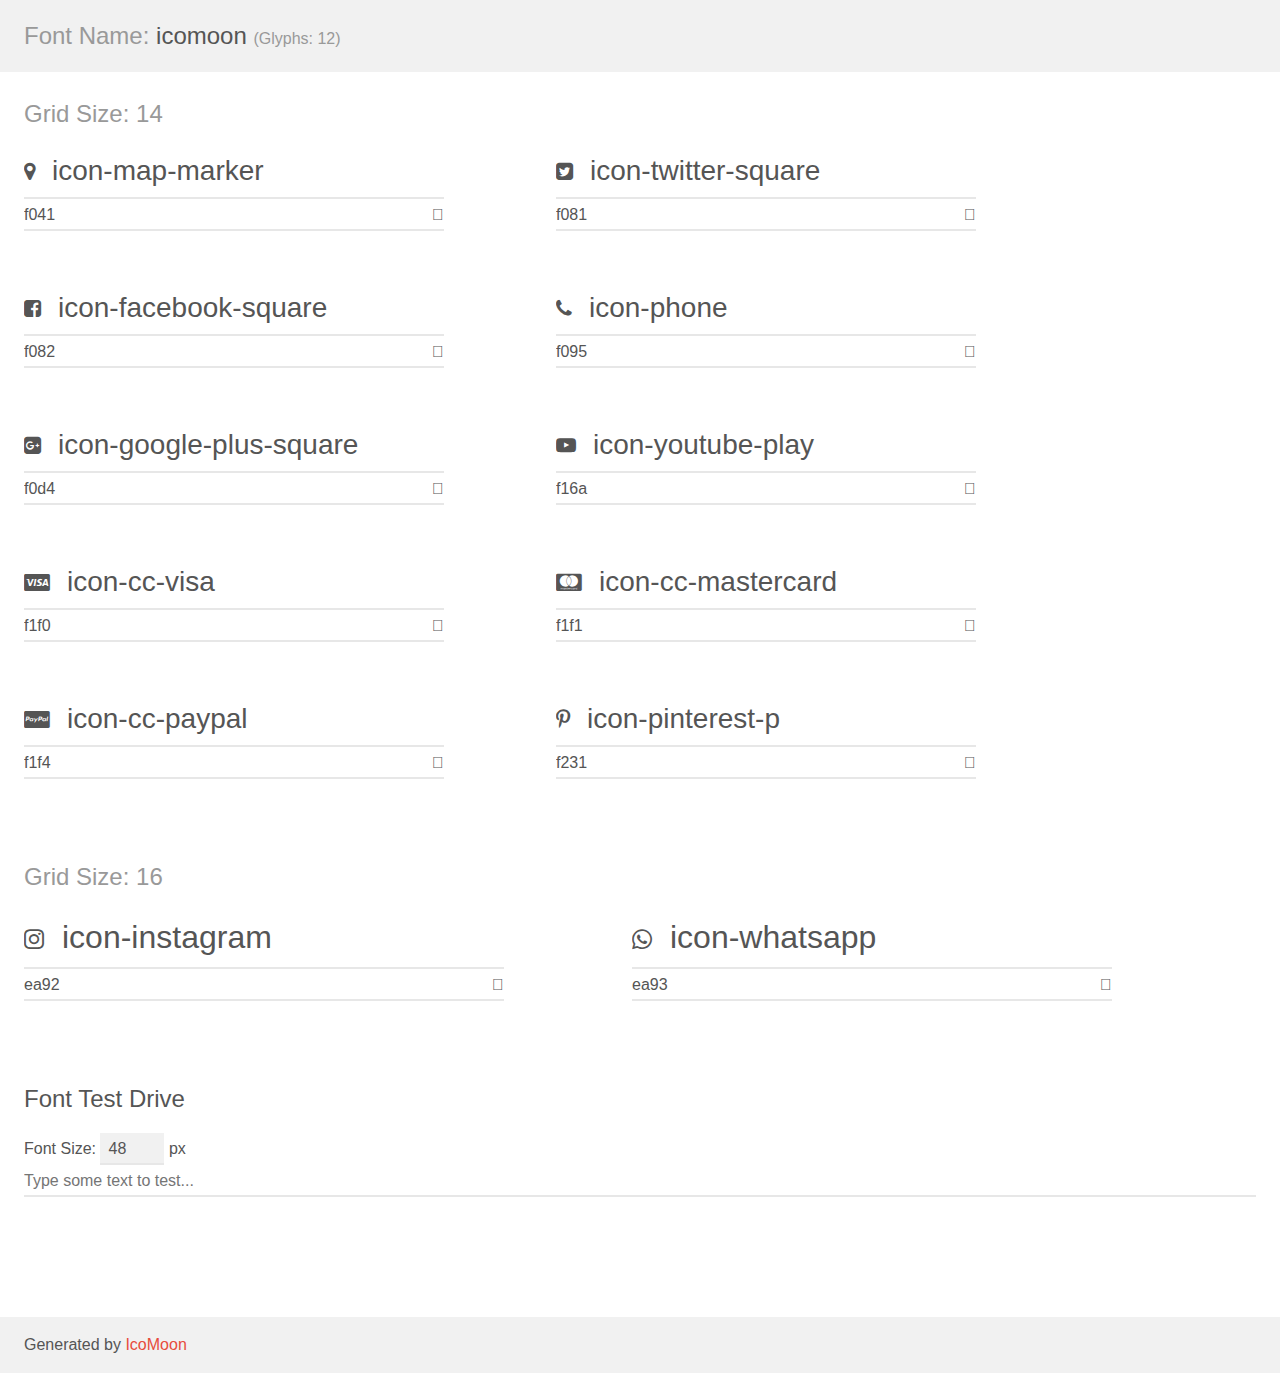
<file: assets/icon/demo.html>
<!doctype html>
<html>
<head>
    <meta charset="utf-8">
    <title>IcoMoon Demo</title>
    <meta name="description" content="An Icon Font Generated By IcoMoon.io">
    <meta name="viewport" content="width=device-width, initial-scale=1">
    <link rel="stylesheet" href="demo-files/demo.css">
    <link rel="stylesheet" href="style.css"></head>
<body>
    <div class="bgc1 clearfix">
        <h1 class="mhmm mvm"><span class="fgc1">Font Name:</span> icomoon <small class="fgc1">(Glyphs:&nbsp;12)</small></h1>
    </div>
    <div class="clearfix mhl ptl">
        <h1 class="mvm mtn fgc1">Grid Size: 14</h1>
        <div class="glyph fs1">
            <div class="clearfix bshadow0 pbs">
                <span class="icon-map-marker">
                
                </span>
                <span class="mls"> icon-map-marker</span>
            </div>
            <fieldset class="fs0 size1of1 clearfix hidden-false">
                <input type="text" readonly value="f041" class="unit size1of2" />
                <input type="text" maxlength="1" readonly value="&#xf041;" class="unitRight size1of2 talign-right" />
            </fieldset>
            <div class="fs0 bshadow0 clearfix hidden-true">
                <span class="unit pvs fgc1">liga: </span>
                <input type="text" readonly value="" class="liga unitRight" />
            </div>
        </div>
        <div class="glyph fs1">
            <div class="clearfix bshadow0 pbs">
                <span class="icon-twitter-square">
                
                </span>
                <span class="mls"> icon-twitter-square</span>
            </div>
            <fieldset class="fs0 size1of1 clearfix hidden-false">
                <input type="text" readonly value="f081" class="unit size1of2" />
                <input type="text" maxlength="1" readonly value="&#xf081;" class="unitRight size1of2 talign-right" />
            </fieldset>
            <div class="fs0 bshadow0 clearfix hidden-true">
                <span class="unit pvs fgc1">liga: </span>
                <input type="text" readonly value="" class="liga unitRight" />
            </div>
        </div>
        <div class="glyph fs1">
            <div class="clearfix bshadow0 pbs">
                <span class="icon-facebook-square">
                
                </span>
                <span class="mls"> icon-facebook-square</span>
            </div>
            <fieldset class="fs0 size1of1 clearfix hidden-false">
                <input type="text" readonly value="f082" class="unit size1of2" />
                <input type="text" maxlength="1" readonly value="&#xf082;" class="unitRight size1of2 talign-right" />
            </fieldset>
            <div class="fs0 bshadow0 clearfix hidden-true">
                <span class="unit pvs fgc1">liga: </span>
                <input type="text" readonly value="" class="liga unitRight" />
            </div>
        </div>
        <div class="glyph fs1">
            <div class="clearfix bshadow0 pbs">
                <span class="icon-phone">
                
                </span>
                <span class="mls"> icon-phone</span>
            </div>
            <fieldset class="fs0 size1of1 clearfix hidden-false">
                <input type="text" readonly value="f095" class="unit size1of2" />
                <input type="text" maxlength="1" readonly value="&#xf095;" class="unitRight size1of2 talign-right" />
            </fieldset>
            <div class="fs0 bshadow0 clearfix hidden-true">
                <span class="unit pvs fgc1">liga: </span>
                <input type="text" readonly value="" class="liga unitRight" />
            </div>
        </div>
        <div class="glyph fs1">
            <div class="clearfix bshadow0 pbs">
                <span class="icon-google-plus-square">
                
                </span>
                <span class="mls"> icon-google-plus-square</span>
            </div>
            <fieldset class="fs0 size1of1 clearfix hidden-false">
                <input type="text" readonly value="f0d4" class="unit size1of2" />
                <input type="text" maxlength="1" readonly value="&#xf0d4;" class="unitRight size1of2 talign-right" />
            </fieldset>
            <div class="fs0 bshadow0 clearfix hidden-true">
                <span class="unit pvs fgc1">liga: </span>
                <input type="text" readonly value="" class="liga unitRight" />
            </div>
        </div>
        <div class="glyph fs1">
            <div class="clearfix bshadow0 pbs">
                <span class="icon-youtube-play">
                
                </span>
                <span class="mls"> icon-youtube-play</span>
            </div>
            <fieldset class="fs0 size1of1 clearfix hidden-false">
                <input type="text" readonly value="f16a" class="unit size1of2" />
                <input type="text" maxlength="1" readonly value="&#xf16a;" class="unitRight size1of2 talign-right" />
            </fieldset>
            <div class="fs0 bshadow0 clearfix hidden-true">
                <span class="unit pvs fgc1">liga: </span>
                <input type="text" readonly value="" class="liga unitRight" />
            </div>
        </div>
        <div class="glyph fs1">
            <div class="clearfix bshadow0 pbs">
                <span class="icon-cc-visa">
                
                </span>
                <span class="mls"> icon-cc-visa</span>
            </div>
            <fieldset class="fs0 size1of1 clearfix hidden-false">
                <input type="text" readonly value="f1f0" class="unit size1of2" />
                <input type="text" maxlength="1" readonly value="&#xf1f0;" class="unitRight size1of2 talign-right" />
            </fieldset>
            <div class="fs0 bshadow0 clearfix hidden-true">
                <span class="unit pvs fgc1">liga: </span>
                <input type="text" readonly value="" class="liga unitRight" />
            </div>
        </div>
        <div class="glyph fs1">
            <div class="clearfix bshadow0 pbs">
                <span class="icon-cc-mastercard">
                
                </span>
                <span class="mls"> icon-cc-mastercard</span>
            </div>
            <fieldset class="fs0 size1of1 clearfix hidden-false">
                <input type="text" readonly value="f1f1" class="unit size1of2" />
                <input type="text" maxlength="1" readonly value="&#xf1f1;" class="unitRight size1of2 talign-right" />
            </fieldset>
            <div class="fs0 bshadow0 clearfix hidden-true">
                <span class="unit pvs fgc1">liga: </span>
                <input type="text" readonly value="" class="liga unitRight" />
            </div>
        </div>
        <div class="glyph fs1">
            <div class="clearfix bshadow0 pbs">
                <span class="icon-cc-paypal">
                
                </span>
                <span class="mls"> icon-cc-paypal</span>
            </div>
            <fieldset class="fs0 size1of1 clearfix hidden-false">
                <input type="text" readonly value="f1f4" class="unit size1of2" />
                <input type="text" maxlength="1" readonly value="&#xf1f4;" class="unitRight size1of2 talign-right" />
            </fieldset>
            <div class="fs0 bshadow0 clearfix hidden-true">
                <span class="unit pvs fgc1">liga: </span>
                <input type="text" readonly value="" class="liga unitRight" />
            </div>
        </div>
        <div class="glyph fs1">
            <div class="clearfix bshadow0 pbs">
                <span class="icon-pinterest-p">
                
                </span>
                <span class="mls"> icon-pinterest-p</span>
            </div>
            <fieldset class="fs0 size1of1 clearfix hidden-false">
                <input type="text" readonly value="f231" class="unit size1of2" />
                <input type="text" maxlength="1" readonly value="&#xf231;" class="unitRight size1of2 talign-right" />
            </fieldset>
            <div class="fs0 bshadow0 clearfix hidden-true">
                <span class="unit pvs fgc1">liga: </span>
                <input type="text" readonly value="" class="liga unitRight" />
            </div>
        </div>
    </div>
    <div class="clearfix mhl ptl">
        <h1 class="mvm mtn fgc1">Grid Size: 16</h1>
        <div class="glyph fs2">
            <div class="clearfix bshadow0 pbs">
                <span class="icon-instagram">
                
                </span>
                <span class="mls"> icon-instagram</span>
            </div>
            <fieldset class="fs0 size1of1 clearfix hidden-false">
                <input type="text" readonly value="ea92" class="unit size1of2" />
                <input type="text" maxlength="1" readonly value="&#xea92;" class="unitRight size1of2 talign-right" />
            </fieldset>
            <div class="fs0 bshadow0 clearfix hidden-true">
                <span class="unit pvs fgc1">liga: </span>
                <input type="text" readonly value="instagram, brand12" class="liga unitRight" />
            </div>
        </div>
        <div class="glyph fs2">
            <div class="clearfix bshadow0 pbs">
                <span class="icon-whatsapp">
                
                </span>
                <span class="mls"> icon-whatsapp</span>
            </div>
            <fieldset class="fs0 size1of1 clearfix hidden-false">
                <input type="text" readonly value="ea93" class="unit size1of2" />
                <input type="text" maxlength="1" readonly value="&#xea93;" class="unitRight size1of2 talign-right" />
            </fieldset>
            <div class="fs0 bshadow0 clearfix hidden-true">
                <span class="unit pvs fgc1">liga: </span>
                <input type="text" readonly value="whatsapp, brand13" class="liga unitRight" />
            </div>
        </div>
    </div>

    <!--[if gt IE 8]><!-->
    <div class="mhl clearfix mbl">
        <h1>Font Test Drive</h1>
        <label>
            Font Size: <input id="fontSize" type="number" class="textbox0 mbm"
            min="8" value="48" />
            px
        </label>
        <input id="testText" type="text" class="phl size1of1 mvl"
        placeholder="Type some text to test..." value=""/>
        <div id="testDrive" class="icon-">&nbsp;
        </div>
    </div>
    <!--<![endif]-->
    <div class="bgc1 clearfix">
        <p class="mhl">Generated by <a href="https://icomoon.io/app">IcoMoon</a></p>
    </div>

    <script src="demo-files/demo.js"></script>
</body>
</html>
</file>
<file: assets/icon/demo-files/demo.css>
body {
  padding: 0;
  margin: 0;
  font-family: sans-serif;
  font-size: 1em;
  line-height: 1.5;
  color: #555;
  background: #fff;
}
h1 {
  font-size: 1.5em;
  font-weight: normal;
}
small {
  font-size: .66666667em;
}
a {
  color: #e74c3c;
  text-decoration: none;
}
a:hover, a:focus {
  box-shadow: 0 1px #e74c3c;
}
.bshadow0, input {
  box-shadow: inset 0 -2px #e7e7e7;
}
input:hover {
  box-shadow: inset 0 -2px #ccc;
}
input, fieldset {
  font-family: sans-serif;
  font-size: 1em;
  margin: 0;
  padding: 0;
  border: 0;
}
input {
  color: inherit;
  line-height: 1.5;
  height: 1.5em;
  padding: .25em 0;
}
input:focus {
  outline: none;
  box-shadow: inset 0 -2px #449fdb;
}
.glyph {
  font-size: 16px;
  width: 15em;
  padding-bottom: 1em;
  margin-right: 4em;
  margin-bottom: 1em;
  float: left;
  overflow: hidden;
}
.liga {
  width: 80%;
  width: calc(100% - 2.5em);
}
.talign-right {
  text-align: right;
}
.talign-center {
  text-align: center;
}
.bgc1 {
  background: #f1f1f1;
}
.fgc1 {
  color: #999;
}
.fgc0 {
  color: #000;
}
p {
  margin-top: 1em;
  margin-bottom: 1em;
}
.mvm {
  margin-top: .75em;
  margin-bottom: .75em;
}
.mtn {
  margin-top: 0;
}
.mtl, .mal {
  margin-top: 1.5em;
}
.mbl, .mal {
  margin-bottom: 1.5em;
}
.mal, .mhl {
  margin-left: 1.5em;
  margin-right: 1.5em;
}
.mhmm {
  margin-left: 1em;
  margin-right: 1em;
}
.mls {
  margin-left: .25em;
}
.ptl {
  padding-top: 1.5em;
}
.pbs, .pvs {
  padding-bottom: .25em;
}
.pvs, .pts {
  padding-top: .25em;
}
.unit {
  float: left;
}
.unitRight {
  float: right;
}
.size1of2 {
  width: 50%;
}
.size1of1 {
  width: 100%;
}
.clearfix:before, .clearfix:after {
  content: " ";
  display: table;
}
.clearfix:after {
  clear: both;
}
.hidden-true {
  display: none;
}
.textbox0 {
  width: 3em;
  background: #f1f1f1;
  padding: .25em .5em;
  line-height: 1.5;
  height: 1.5em;
}
#testDrive {
  display: block;
  padding-top: 24px;
  line-height: 1.5;
}
.fs0 {
  font-size: 16px;
}
.fs1 {
  font-size: 28px;
}
.fs2 {
  font-size: 32px;
}
</file>
<file: assets/icon/style.css>
@font-face {
  font-family: 'icomoon';
  src:  url('fonts/icomoon.eot?ujeala');
  src:  url('fonts/icomoon.eot?ujeala#iefix') format('embedded-opentype'),
    url('fonts/icomoon.ttf?ujeala') format('truetype'),
    url('fonts/icomoon.woff?ujeala') format('woff'),
    url('fonts/icomoon.svg?ujeala#icomoon') format('svg');
  font-weight: normal;
  font-style: normal;
}

[class^="icon-"], [class*=" icon-"] {
  /* use !important to prevent issues with browser extensions that change fonts */
  font-family: 'icomoon' !important;
  speak: none;
  font-style: normal;
  font-weight: normal;
  font-variant: normal;
  text-transform: none;
  line-height: 1;
  font-size: 20px;

  /* Better Font Rendering =========== */
  -webkit-font-smoothing: antialiased;
  -moz-osx-font-smoothing: grayscale;
}

.icon-map-marker:before {
  content: "\f041";
}
.icon-twitter-square:before {
  content: "\f081";
}
.icon-facebook-square:before {
  content: "\f082";
}
.icon-phone:before {
  content: "\f095";
}
.icon-google-plus-square:before {
  content: "\f0d4";
}
.icon-youtube-play:before {
  content: "\f16a";
}
.icon-cc-visa:before {
  content: "\f1f0";
}
.icon-cc-mastercard:before {
  content: "\f1f1";
}
.icon-cc-paypal:before {
  content: "\f1f4";
}
.icon-pinterest-p:before {
  content: "\f231";
}
.icon-instagram:before {
  content: "\ea92";
}
.icon-whatsapp:before {
  content: "\ea93";
}
</file>
